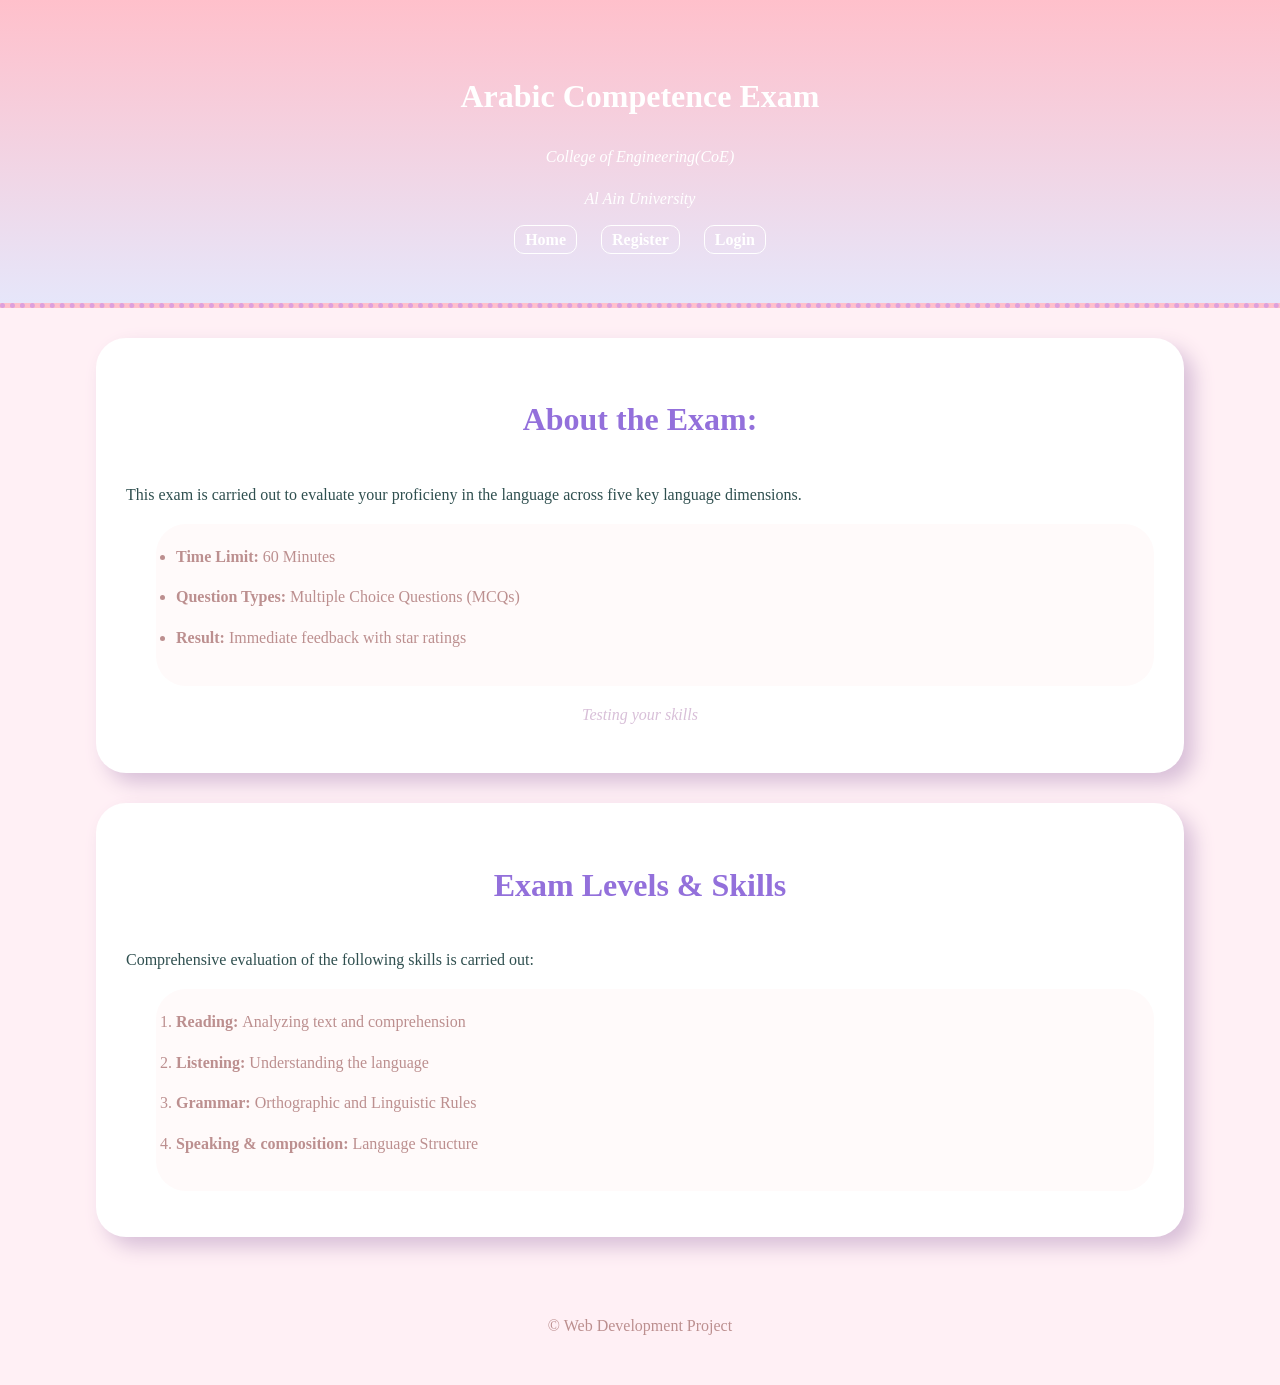
<file: index.html>
<!DOCTYPE html>
<html lang = "en">
	<head>
		<title> Arabic Competence Exam - Home </title>
		<meta charset = "utf-8"/>
		<link rel = "stylesheet" type = "text/css" href = "style.css">
	</head>
	
	<body>
		<header>
			<h1> Arabic Competence Exam </h1>
			<p><i> College of Engineering(CoE)</i></p>
			<p><i>Al Ain University</i></p>
			<nav>
				<a href = "index.html">Home</a>
				<a href = "register.html">Register</a>
				<a href = "login.html">Login</a>
			</nav>
		</header>
		
		<div class = "container">
			<section>
				<h2>About the Exam: </h2>
				<p>This exam is carried out to evaluate your proficieny in the language across five key language dimensions.</p>
				<ul>
					<li><strong>Time Limit:</strong> 60 Minutes</li>
					<li><strong>Question Types:</strong> Multiple Choice Questions (MCQs)</li>
					<li><strong>Result:</strong> Immediate feedback with star ratings</li>
				</ul>
				<p style = "text-align: center; font-style: italic; color: thistle"> Testing your skills</p>
			</section>
			
			<section>
				<h2>Exam Levels & Skills</h2>
				<p> Comprehensive evaluation of the following skills is carried out: </p>
				<ol>
					<li><strong> Reading: </strong> Analyzing text and comprehension</li>
					<li><strong> Listening: </strong> Understanding the language</li>
					<li><strong>Grammar: </strong> Orthographic and Linguistic Rules</li>
					<li><strong> Speaking & composition: </strong> Language Structure</li>
				</ol>
			</section>
		</div>
		<footer>
			<p>&copy; Web Development Project</p>
		</footer>
	</body>
</html>
</file>
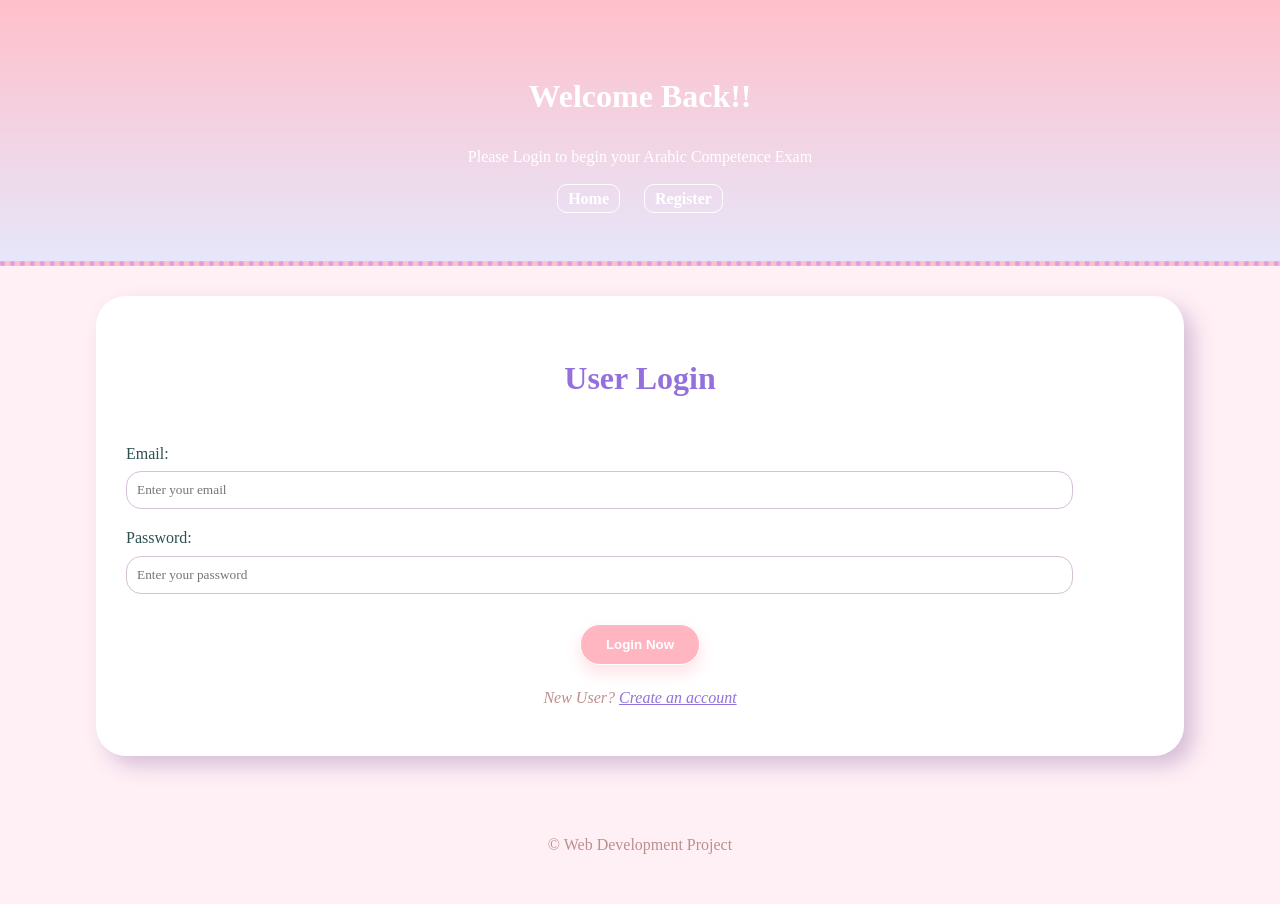
<file: login.html>
<!DOCTYPE html>
<html lang = "en">
	<head>
		<title> Login: Arabic Competence Exam</title>
		<meta charset = "utf-8"/>
		<link rel = "stylesheet" type = "text/css" href = "style.css">
	</head>
	
	<body>
		<header>
			<h1>Welcome Back!!</h1>
			<p> Please Login to begin your Arabic Competence Exam</p>
			
			<nav>
				<a href = "index.html">Home</a>
				<a href = "register.html">Register</a>
			</nav>
		</header>
		
		<div class = "container">
			<section>
				<h2>User Login</h2>
				<form action = "process_login.php" method = "POST">
					
						<p><label>Email: </label><br/><input type = "email" name = "email" class = "my-input" placeholder = "Enter your email" required><br/></p>
						<p><label>Password: </label><br/><input type = "password" name = "password" class = "my-input" placeholder = "Enter your password" required><br/></p>
					
					
					<div style = "text-align: center; margin-top: 30px;">
						<button type = "submit" class = "btn-cute">Login Now</button>
					</div>
				</form>
				<p style = "text-align: center; font-style: italic; color: rosybrown; margin-top: 20px;">
					New User? <a href = "register.html" style = "color: mediumpurple;">Create an account</a>
				</p>
			</section>
		</div>
		
		<footer>
			<p>&copy; Web Development Project</p>
		</footer>
	</body>
</html>
</file>
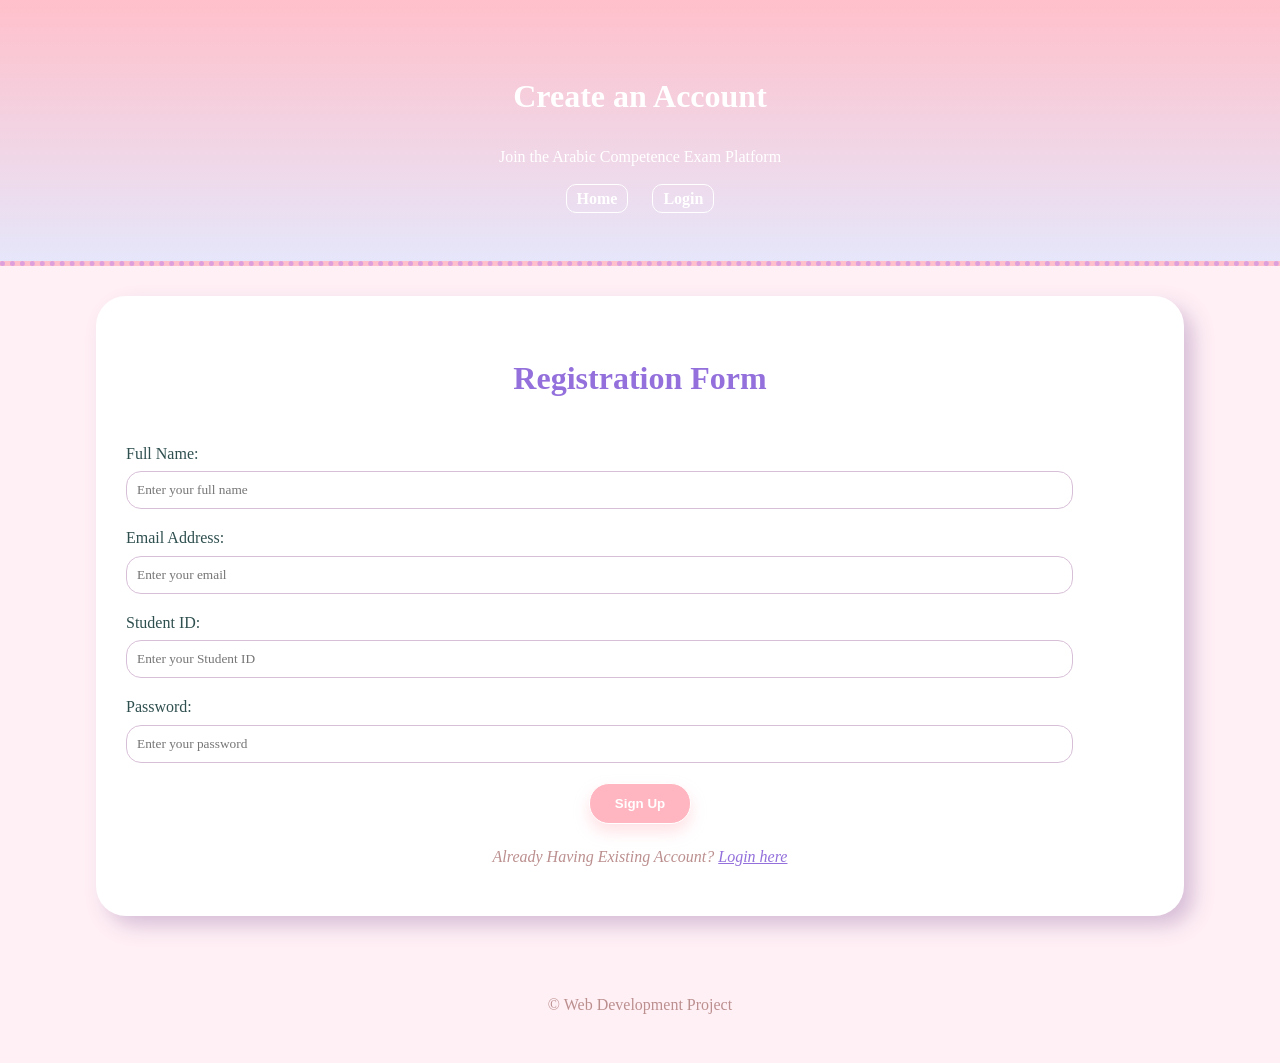
<file: register.html>
<!DOCTYPE html>
<html lang = "en">
<head>
	<title> Registration: Arabic Competence Exam</title>
	<meta charset = "utf-8"/>
	<link rel = "stylesheet" type = "text/css" href = "style.css">
</head>

<body>
	<header>
		<h1> Create an Account </h1>
		<p> Join the Arabic Competence Exam Platform</p>
		<nav>
			<a href = "index.html">Home</a>
			<a href = "login.html">Login</a>
		</nav>
	</header>
	
	<div class = "container">
		<section>
			<h2>Registration Form</h2>
			<form action = "process_register.php" method = "POST">
				
					<p><label>Full Name: </label><br/><input type = "text" name = "name" class = "my-input" placeholder = "Enter your full name" required></p>
					<p><label>Email Address: </label><br/><input type = "email" name = "email" class = "my-input" placeholder = "Enter your email" required></p>
					<p><label>Student ID: </label><br/><input type = "text" name = "student_id" class = "my-input" placeholder = "Enter your Student ID" required></p>
					<p><label>Password: </label><br/><input type = "password" name = "password" class = "my-input" placeholder = "Enter your password" required></p>
				<div style = "text-align: center; margin-top: 20px;">
					<button type = "submit" class = "btn-cute"> Sign Up </button>
				</div>
				
			</form>
			<p style = "text-align: center; font-style: italic; color: rosybrown; margin-top: 20px;"> Already Having Existing Account? <a href = "login.html" style = "color: mediumpurple;">Login here</a></p>
		</section>
	</div>
	
	<footer>
		<p>&copy; Web Development Project</p>
	</footer>
</body>
</html>
</file>
<file: style.css>
body{
	font-family: 'Comfortaa', cursive;
	line-height: 1.6;
	margin: 0;
	padding: 0;
	background-color: lavenderblush;
	color: darkslategray;
}

header{
	background: linear-gradient(pink, lavender);
	color: white;
	padding: 50px 10px;
	text-align: center;
	border-bottom: 5px dotted plum;
}

nav{
	margin-top: 15px;
}
nav a{
	color: white;
	text-decoration: none;
	margin: 0 10px;
	font-weight: bold;
	border: 1px solid white;
	padding: 5px 10px;
	border-radius: 10px;
}
nav a:hover{
	background-color: white;
	color: lightpink;
}

.container{
	width: 85%;
	margin: 30px auto;
}

section{
	background-color: white;
	padding: 30px;
	margin-bottom: 30px;
	border-radius: 30px;
	box-shadow:10px 10px 20px thistle;
}

h2{
	color: mediumpurple;
	font-size: 2em;
	padding-bottom: 10px;
	text-align: center;
}

ul,ol{
	margin-left: 30px;
	padding: 20px;
	background: snow;
	border-radius: 30px;
}

li{
	margin-bottom: 15px;
	color: rosybrown;
}
button, .btn-cute{
	color: white;
	text-decoration: none;
	margin: 0 10px;
	font-weight: bold;
	border: 1px solid white;
	padding: 12px 25px;
	border-radius: 20px;
	background-color:lightpink;
	box-shadow: 0 8px 15px rgba(255,182,193,0.4);
	transition: 0.2s;
}

button:hover{
	background-color: hotpink;
	position: relative;
	top: 3px;
	box-shadow: 0 4px 8px rgba(255,182,193,0.4);

}

.my-input{
	border-radius: 15px;
	border: 1px solid thistle;
	padding: 10px;
	width: 90%;
	margin-top: 5px;
	caret-color: hotpink;
	font-family: inherit;
}
.my-input:focus{
	outline: none;
	border: 2px solid lightpink;
	background-color: snow;
	
}
footer{
	text-align:center;
	padding: 30px;
	color: rosybrown;
}
</file>
